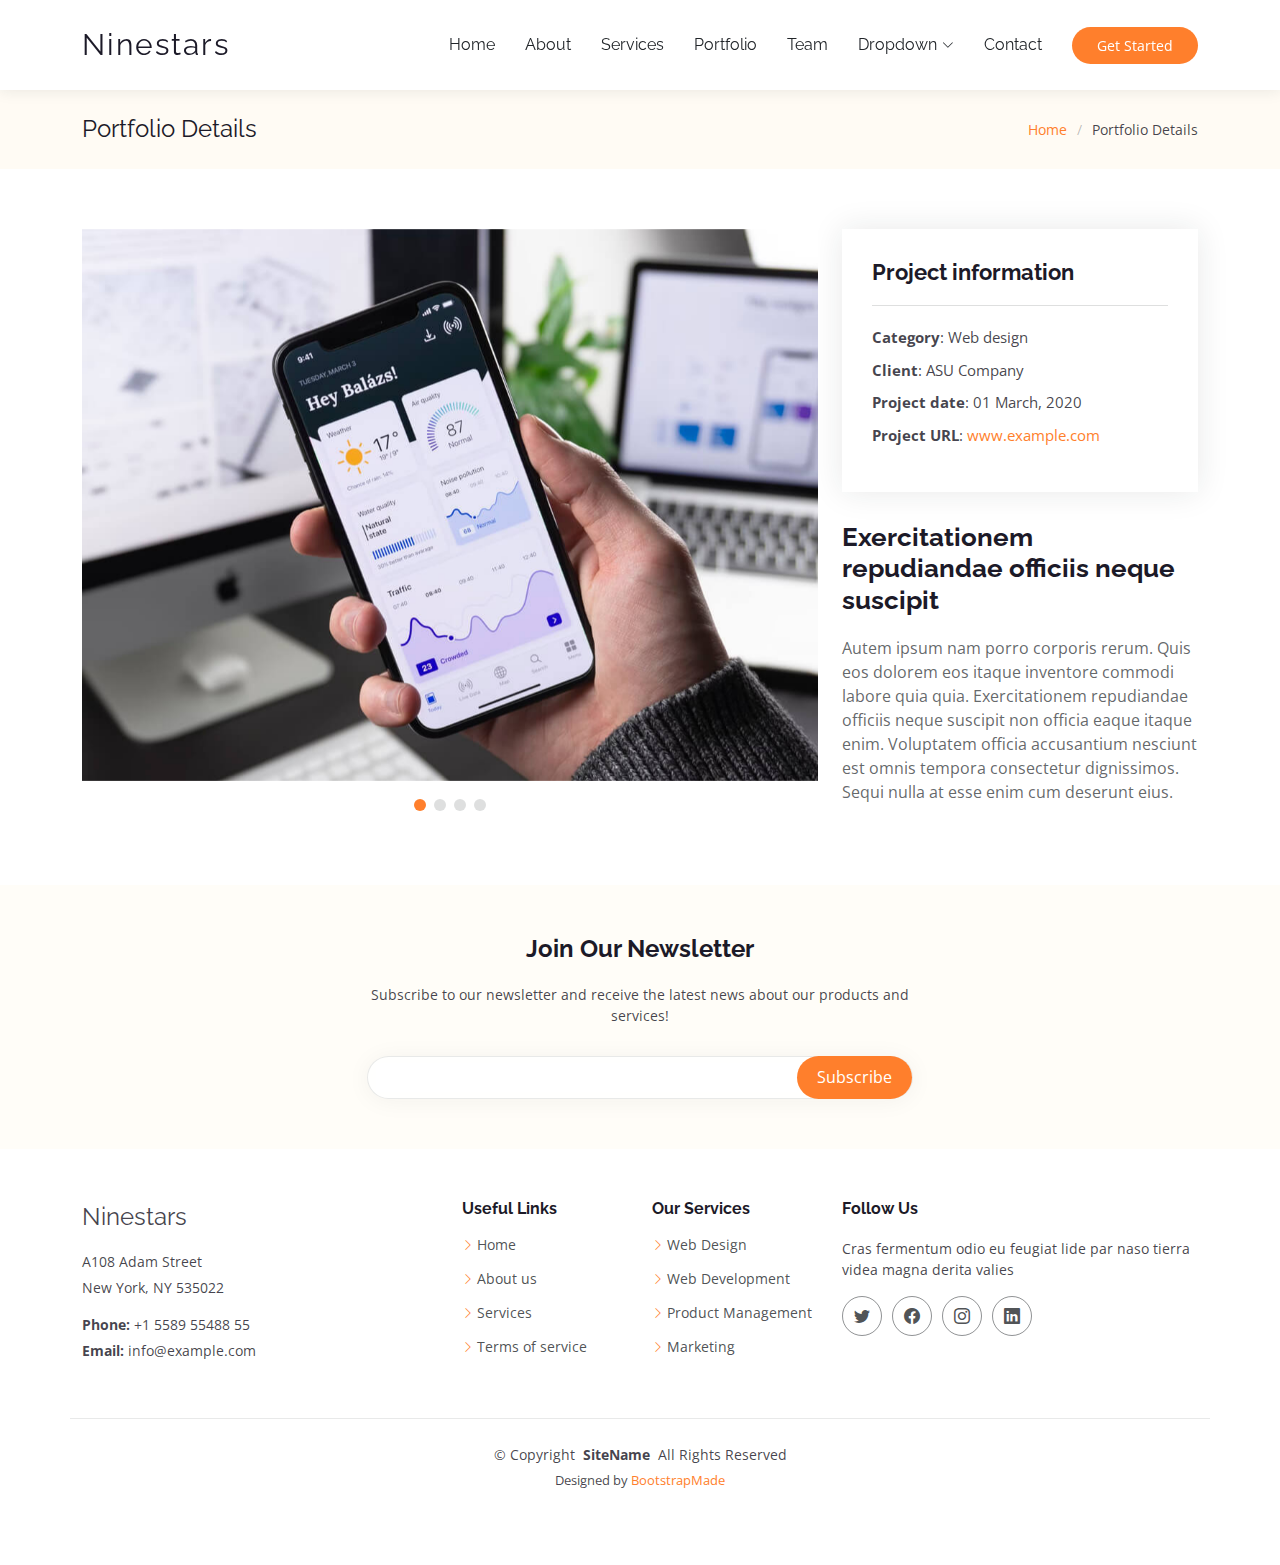
<file: portfolio-details.html>
<!DOCTYPE html>
<html lang="en">

<head>
  <meta charset="utf-8">
  <meta content="width=device-width, initial-scale=1.0" name="viewport">
  <title>Portfolio Details - Ninestars Bootstrap Template</title>
  <meta content="" name="description">
  <meta content="" name="keywords">

  <!-- Favicons -->
  <link href="assets/img/favicon.png" rel="icon">
  <link href="assets/img/apple-touch-icon.png" rel="apple-touch-icon">

  <!-- Fonts -->
  <link href="https://fonts.googleapis.com" rel="preconnect">
  <link href="https://fonts.gstatic.com" rel="preconnect" crossorigin>
  <link href="https://fonts.googleapis.com/css2?family=Open+Sans:ital,wght@0,300;0,400;0,500;0,600;0,700;0,800;1,300;1,400;1,500;1,600;1,700;1,800&family=Raleway:ital,wght@0,100;0,200;0,300;0,400;0,500;0,600;0,700;0,800;0,900;1,100;1,200;1,300;1,400;1,500;1,600;1,700;1,800;1,900&display=swap" rel="stylesheet">

  <!-- Vendor CSS Files -->
  <link href="assets/vendor/bootstrap/css/bootstrap.min.css" rel="stylesheet">
  <link href="assets/vendor/bootstrap-icons/bootstrap-icons.css" rel="stylesheet">
  <link href="assets/vendor/aos/aos.css" rel="stylesheet">
  <link href="assets/vendor/glightbox/css/glightbox.min.css" rel="stylesheet">
  <link href="assets/vendor/swiper/swiper-bundle.min.css" rel="stylesheet">

  <!-- Main CSS File -->
  <link href="assets/css/main.css" rel="stylesheet">

  <!-- =======================================================
  * Template Name: Ninestars
  * Template URL: https://bootstrapmade.com/ninestars-free-bootstrap-3-theme-for-creative/
  * Updated: Apr 25 2024 with Bootstrap v5.3.3
  * Author: BootstrapMade.com
  * License: https://bootstrapmade.com/license/
  ======================================================== -->
</head>

<body class="portfolio-details-page">

  <header id="header" class="header d-flex align-items-center sticky-top">
    <div class="container-fluid container-xl position-relative d-flex align-items-center">

      <a href="index.html" class="logo d-flex align-items-center me-auto">
        <!-- Uncomment the line below if you also wish to use an image logo -->
        <!-- <img src="assets/img/logo.png" alt=""> -->
        <h1 class="">Ninestars</h1>
      </a>

      <nav id="navmenu" class="navmenu">
        <ul>
          <li><a href="index.html#hero" class="">Home</a></li>
          <li><a href="index.html#about">About</a></li>
          <li><a href="index.html#services">Services</a></li>
          <li><a href="index.html#portfolio">Portfolio</a></li>
          <li><a href="index.html#team">Team</a></li>
          <li class="dropdown"><a href="#"><span>Dropdown</span> <i class="bi bi-chevron-down toggle-dropdown"></i></a>
            <ul>
              <li><a href="#">Dropdown 1</a></li>
              <li class="dropdown"><a href="#"><span>Deep Dropdown</span> <i class="bi bi-chevron-down toggle-dropdown"></i></a>
                <ul>
                  <li><a href="#">Deep Dropdown 1</a></li>
                  <li><a href="#">Deep Dropdown 2</a></li>
                  <li><a href="#">Deep Dropdown 3</a></li>
                  <li><a href="#">Deep Dropdown 4</a></li>
                  <li><a href="#">Deep Dropdown 5</a></li>
                </ul>
              </li>
              <li><a href="#">Dropdown 2</a></li>
              <li><a href="#">Dropdown 3</a></li>
              <li><a href="#">Dropdown 4</a></li>
            </ul>
          </li>
          <li><a href="index.html#contact">Contact</a></li>
        </ul>
        <i class="mobile-nav-toggle d-xl-none bi bi-list"></i>
      </nav>

      <a class="btn-getstarted" href="index.html#about">Get Started</a>

    </div>
  </header>

  <main class="main">

    <!-- Page Title -->
    <div class="page-title" data-aos="fade">
      <div class="container d-lg-flex justify-content-between align-items-center">
        <h1 class="mb-2 mb-lg-0">Portfolio Details</h1>
        <nav class="breadcrumbs">
          <ol>
            <li><a href="index.html">Home</a></li>
            <li class="current">Portfolio Details</li>
          </ol>
        </nav>
      </div>
    </div><!-- End Page Title -->

    <!-- Portfolio Details Section -->
    <section id="portfolio-details" class="portfolio-details section">

      <div class="container" data-aos="fade-up" data-aos-delay="100">

        <div class="row gy-4">

          <div class="col-lg-8">
            <div class="portfolio-details-slider swiper">

              <script type="application/json" class="swiper-config">
                {
                  "loop": true,
                  "speed": 600,
                  "autoplay": {
                    "delay": 5000
                  },
                  "slidesPerView": "auto",
                  "pagination": {
                    "el": ".swiper-pagination",
                    "type": "bullets",
                    "clickable": true
                  }
                }
              </script>

              <div class="swiper-wrapper align-items-center">

                <div class="swiper-slide">
                  <img src="assets/img/portfolio/app-1.jpg" alt="">
                </div>

                <div class="swiper-slide">
                  <img src="assets/img/portfolio/product-1.jpg" alt="">
                </div>

                <div class="swiper-slide">
                  <img src="assets/img/portfolio/branding-1.jpg" alt="">
                </div>

                <div class="swiper-slide">
                  <img src="assets/img/portfolio/books-1.jpg" alt="">
                </div>

              </div>
              <div class="swiper-pagination"></div>
            </div>
          </div>

          <div class="col-lg-4">
            <div class="portfolio-info" data-aos="fade-up" data-aos-delay="200">
              <h3>Project information</h3>
              <ul>
                <li><strong>Category</strong>: Web design</li>
                <li><strong>Client</strong>: ASU Company</li>
                <li><strong>Project date</strong>: 01 March, 2020</li>
                <li><strong>Project URL</strong>: <a href="#">www.example.com</a></li>
              </ul>
            </div>
            <div class="portfolio-description" data-aos="fade-up" data-aos-delay="300">
              <h2>Exercitationem repudiandae officiis neque suscipit</h2>
              <p>
                Autem ipsum nam porro corporis rerum. Quis eos dolorem eos itaque inventore commodi labore quia quia. Exercitationem repudiandae officiis neque suscipit non officia eaque itaque enim. Voluptatem officia accusantium nesciunt est omnis tempora consectetur dignissimos. Sequi nulla at esse enim cum deserunt eius.
              </p>
            </div>
          </div>

        </div>

      </div>

    </section><!-- /Portfolio Details Section -->

  </main>

  <footer id="footer" class="footer position-relative">

    <div class="footer-newsletter">
      <div class="container">
        <div class="row justify-content-center text-center">
          <div class="col-lg-6">
            <h4>Join Our Newsletter</h4>
            <p>Subscribe to our newsletter and receive the latest news about our products and services!</p>
            <form action="forms/newsletter.php" method="post" class="php-email-form">
              <div class="newsletter-form"><input type="email" name="email"><input type="submit" value="Subscribe"></div>
              <div class="loading">Loading</div>
              <div class="error-message"></div>
              <div class="sent-message">Your subscription request has been sent. Thank you!</div>
            </form>
          </div>
        </div>
      </div>
    </div>

    <div class="container footer-top">
      <div class="row gy-4">
        <div class="col-lg-4 col-md-6 footer-about">
          <a href="index.html" class="d-flex align-items-center">
            <span class="">Ninestars</span>
          </a>
          <div class="footer-contact pt-3">
            <p>A108 Adam Street</p>
            <p>New York, NY 535022</p>
            <p class="mt-3"><strong>Phone:</strong> <span>+1 5589 55488 55</span></p>
            <p><strong>Email:</strong> <span>info@example.com</span></p>
          </div>
        </div>

        <div class="col-lg-2 col-md-3 footer-links">
          <h4>Useful Links</h4>
          <ul>
            <li><i class="bi bi-chevron-right"></i> <a href="#">Home</a></li>
            <li><i class="bi bi-chevron-right"></i> <a href="#">About us</a></li>
            <li><i class="bi bi-chevron-right"></i> <a href="#">Services</a></li>
            <li><i class="bi bi-chevron-right"></i> <a href="#">Terms of service</a></li>
          </ul>
        </div>

        <div class="col-lg-2 col-md-3 footer-links">
          <h4>Our Services</h4>
          <ul>
            <li><i class="bi bi-chevron-right"></i> <a href="#">Web Design</a></li>
            <li><i class="bi bi-chevron-right"></i> <a href="#">Web Development</a></li>
            <li><i class="bi bi-chevron-right"></i> <a href="#">Product Management</a></li>
            <li><i class="bi bi-chevron-right"></i> <a href="#">Marketing</a></li>
          </ul>
        </div>

        <div class="col-lg-4 col-md-12">
          <h4>Follow Us</h4>
          <p>Cras fermentum odio eu feugiat lide par naso tierra videa magna derita valies</p>
          <div class="social-links d-flex">
            <a href=""><i class="bi bi-twitter"></i></a>
            <a href=""><i class="bi bi-facebook"></i></a>
            <a href=""><i class="bi bi-instagram"></i></a>
            <a href=""><i class="bi bi-linkedin"></i></a>
          </div>
        </div>

      </div>
    </div>

    <div class="container copyright text-center mt-4">
      <p>© <span>Copyright</span> <strong class="px-1">SiteName</strong> <span>All Rights Reserved</span></p>
      <div class="credits">
        <!-- All the links in the footer should remain intact. -->
        <!-- You can delete the links only if you've purchased the pro version. -->
        <!-- Licensing information: https://bootstrapmade.com/license/ -->
        <!-- Purchase the pro version with working PHP/AJAX contact form: [buy-url] -->
        Designed by <a href="https://bootstrapmade.com/">BootstrapMade</a>
      </div>
    </div>

  </footer>

  <!-- Scroll Top -->
  <a href="#" id="scroll-top" class="scroll-top d-flex align-items-center justify-content-center"><i class="bi bi-arrow-up-short"></i></a>

  <!-- Preloader -->
  <div id="preloader"></div>

  <!-- Vendor JS Files -->
  <script src="assets/vendor/bootstrap/js/bootstrap.bundle.min.js"></script>
  <script src="assets/vendor/php-email-form/validate.js"></script>
  <script src="assets/vendor/aos/aos.js"></script>
  <script src="assets/vendor/glightbox/js/glightbox.min.js"></script>
  <script src="assets/vendor/imagesloaded/imagesloaded.pkgd.min.js"></script>
  <script src="assets/vendor/isotope-layout/isotope.pkgd.min.js"></script>
  <script src="assets/vendor/swiper/swiper-bundle.min.js"></script>

  <!-- Main JS File -->
  <script src="assets/js/main.js"></script>

</body>

</html>
</file>
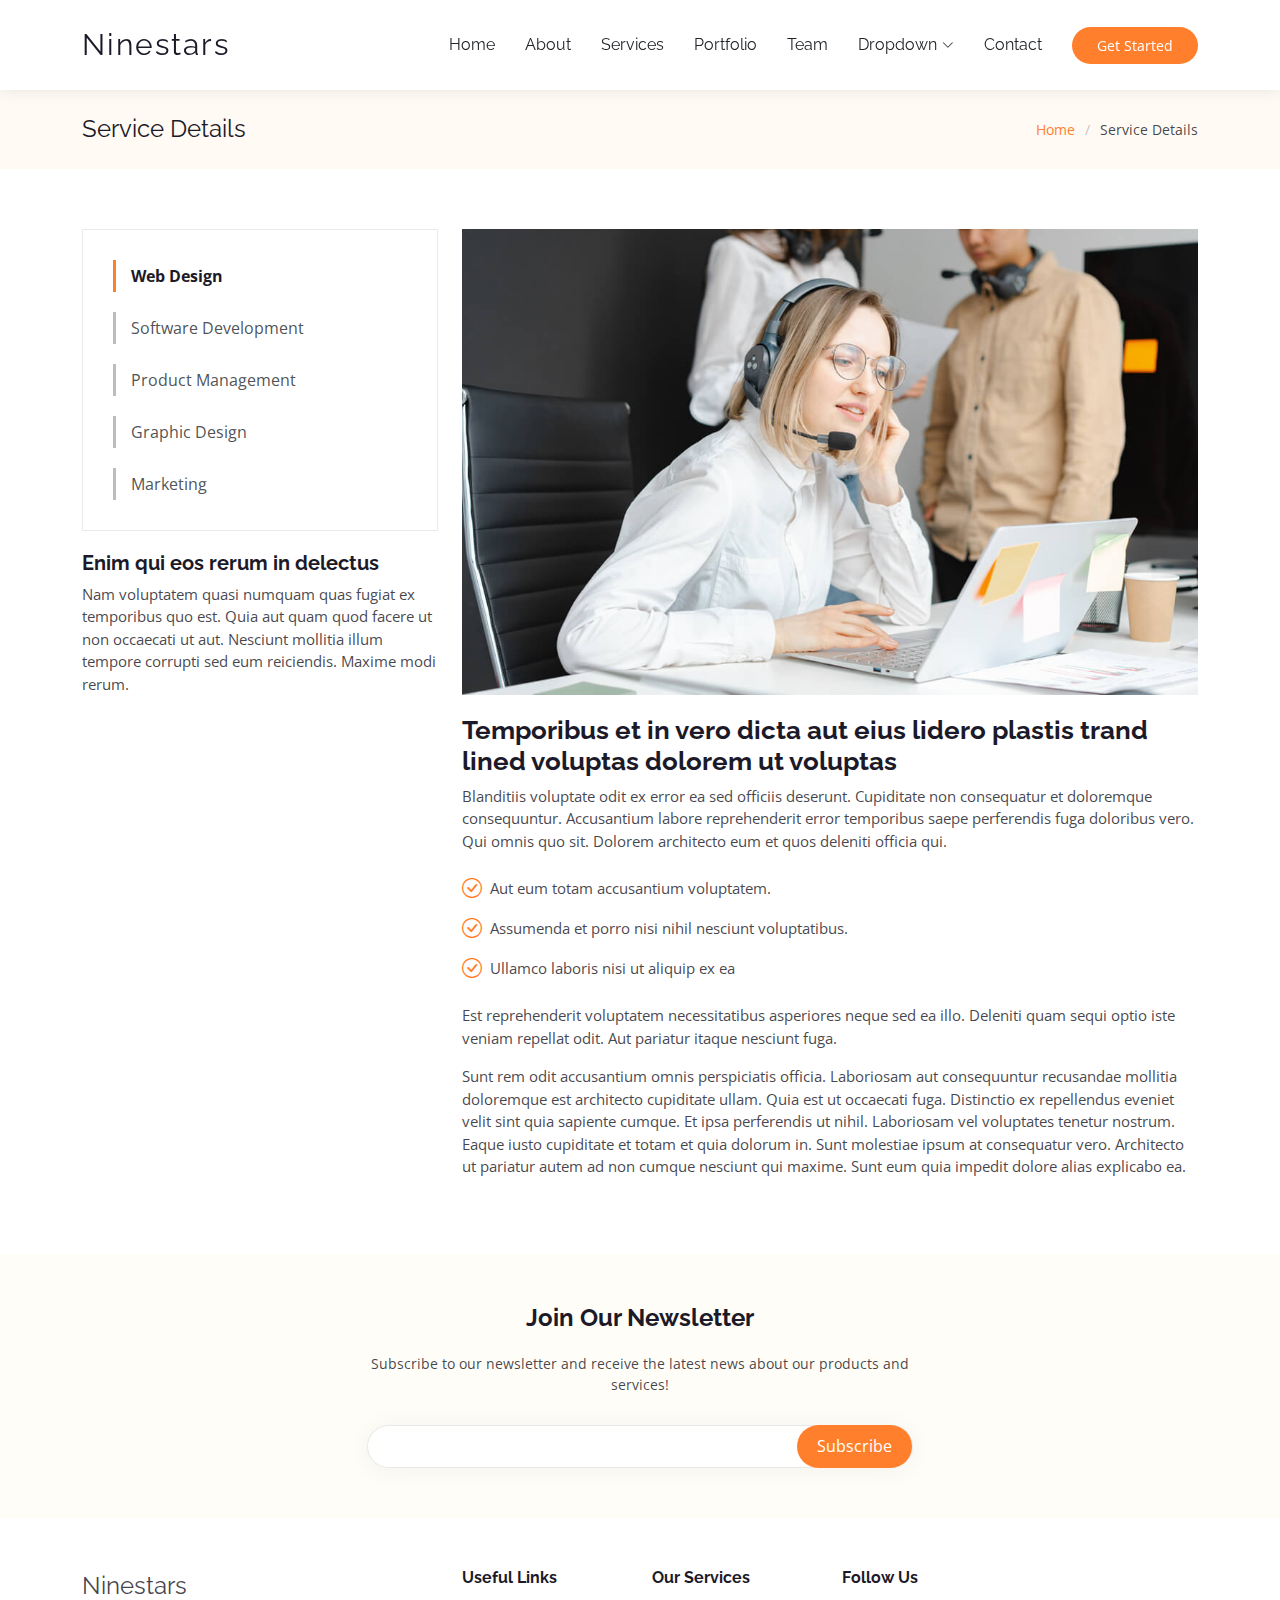
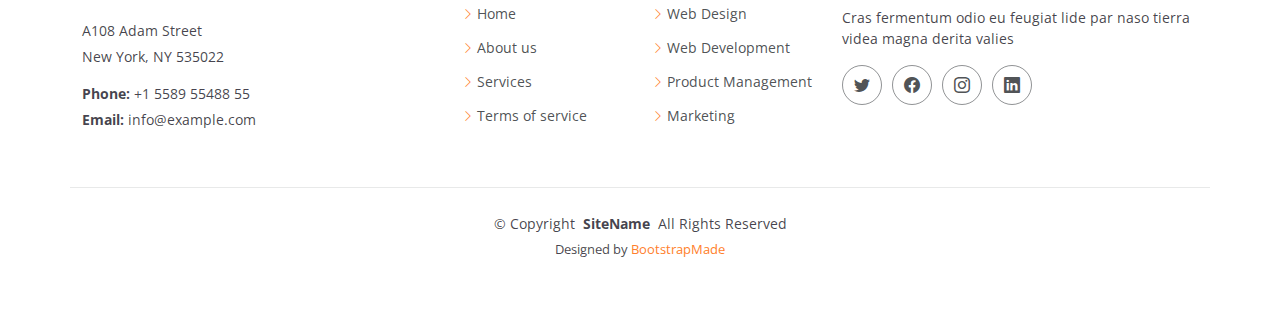
<file: service-details.html>
<!DOCTYPE html>
<html lang="en">

<head>
  <meta charset="utf-8">
  <meta content="width=device-width, initial-scale=1.0" name="viewport">
  <title>Service Details - Ninestars Bootstrap Template</title>
  <meta content="" name="description">
  <meta content="" name="keywords">

  <!-- Favicons -->
  <link href="assets/img/favicon.png" rel="icon">
  <link href="assets/img/apple-touch-icon.png" rel="apple-touch-icon">

  <!-- Fonts -->
  <link href="https://fonts.googleapis.com" rel="preconnect">
  <link href="https://fonts.gstatic.com" rel="preconnect" crossorigin>
  <link href="https://fonts.googleapis.com/css2?family=Open+Sans:ital,wght@0,300;0,400;0,500;0,600;0,700;0,800;1,300;1,400;1,500;1,600;1,700;1,800&family=Raleway:ital,wght@0,100;0,200;0,300;0,400;0,500;0,600;0,700;0,800;0,900;1,100;1,200;1,300;1,400;1,500;1,600;1,700;1,800;1,900&display=swap" rel="stylesheet">

  <!-- Vendor CSS Files -->
  <link href="assets/vendor/bootstrap/css/bootstrap.min.css" rel="stylesheet">
  <link href="assets/vendor/bootstrap-icons/bootstrap-icons.css" rel="stylesheet">
  <link href="assets/vendor/aos/aos.css" rel="stylesheet">
  <link href="assets/vendor/glightbox/css/glightbox.min.css" rel="stylesheet">
  <link href="assets/vendor/swiper/swiper-bundle.min.css" rel="stylesheet">

  <!-- Main CSS File -->
  <link href="assets/css/main.css" rel="stylesheet">

  <!-- =======================================================
  * Template Name: Ninestars
  * Template URL: https://bootstrapmade.com/ninestars-free-bootstrap-3-theme-for-creative/
  * Updated: Apr 25 2024 with Bootstrap v5.3.3
  * Author: BootstrapMade.com
  * License: https://bootstrapmade.com/license/
  ======================================================== -->
</head>

<body class="service-details-page">

  <header id="header" class="header d-flex align-items-center sticky-top">
    <div class="container-fluid container-xl position-relative d-flex align-items-center">

      <a href="index.html" class="logo d-flex align-items-center me-auto">
        <!-- Uncomment the line below if you also wish to use an image logo -->
        <!-- <img src="assets/img/logo.png" alt=""> -->
        <h1 class="">Ninestars</h1>
      </a>

      <nav id="navmenu" class="navmenu">
        <ul>
          <li><a href="index.html#hero" class="">Home</a></li>
          <li><a href="index.html#about">About</a></li>
          <li><a href="index.html#services">Services</a></li>
          <li><a href="index.html#portfolio">Portfolio</a></li>
          <li><a href="index.html#team">Team</a></li>
          <li class="dropdown"><a href="#"><span>Dropdown</span> <i class="bi bi-chevron-down toggle-dropdown"></i></a>
            <ul>
              <li><a href="#">Dropdown 1</a></li>
              <li class="dropdown"><a href="#"><span>Deep Dropdown</span> <i class="bi bi-chevron-down toggle-dropdown"></i></a>
                <ul>
                  <li><a href="#">Deep Dropdown 1</a></li>
                  <li><a href="#">Deep Dropdown 2</a></li>
                  <li><a href="#">Deep Dropdown 3</a></li>
                  <li><a href="#">Deep Dropdown 4</a></li>
                  <li><a href="#">Deep Dropdown 5</a></li>
                </ul>
              </li>
              <li><a href="#">Dropdown 2</a></li>
              <li><a href="#">Dropdown 3</a></li>
              <li><a href="#">Dropdown 4</a></li>
            </ul>
          </li>
          <li><a href="index.html#contact">Contact</a></li>
        </ul>
        <i class="mobile-nav-toggle d-xl-none bi bi-list"></i>
      </nav>

      <a class="btn-getstarted" href="index.html#about">Get Started</a>

    </div>
  </header>

  <main class="main">

    <!-- Page Title -->
    <div class="page-title" data-aos="fade">
      <div class="container d-lg-flex justify-content-between align-items-center">
        <h1 class="mb-2 mb-lg-0">Service Details</h1>
        <nav class="breadcrumbs">
          <ol>
            <li><a href="index.html">Home</a></li>
            <li class="current">Service Details</li>
          </ol>
        </nav>
      </div>
    </div><!-- End Page Title -->

    <!-- Service Details Section -->
    <section id="service-details" class="service-details section">

      <div class="container">

        <div class="row gy-4">

          <div class="col-lg-4" data-aos="fade-up" data-aos-delay="100">
            <div class="services-list">
              <a href="#" class="active">Web Design</a>
              <a href="#">Software Development</a>
              <a href="#">Product Management</a>
              <a href="#">Graphic Design</a>
              <a href="#">Marketing</a>
            </div>

            <h4>Enim qui eos rerum in delectus</h4>
            <p>Nam voluptatem quasi numquam quas fugiat ex temporibus quo est. Quia aut quam quod facere ut non occaecati ut aut. Nesciunt mollitia illum tempore corrupti sed eum reiciendis. Maxime modi rerum.</p>
          </div>

          <div class="col-lg-8" data-aos="fade-up" data-aos-delay="200">
            <img src="assets/img/services.jpg" alt="" class="img-fluid services-img">
            <h3>Temporibus et in vero dicta aut eius lidero plastis trand lined voluptas dolorem ut voluptas</h3>
            <p>
              Blanditiis voluptate odit ex error ea sed officiis deserunt. Cupiditate non consequatur et doloremque consequuntur. Accusantium labore reprehenderit error temporibus saepe perferendis fuga doloribus vero. Qui omnis quo sit. Dolorem architecto eum et quos deleniti officia qui.
            </p>
            <ul>
              <li><i class="bi bi-check-circle"></i> <span>Aut eum totam accusantium voluptatem.</span></li>
              <li><i class="bi bi-check-circle"></i> <span>Assumenda et porro nisi nihil nesciunt voluptatibus.</span></li>
              <li><i class="bi bi-check-circle"></i> <span>Ullamco laboris nisi ut aliquip ex ea</span></li>
            </ul>
            <p>
              Est reprehenderit voluptatem necessitatibus asperiores neque sed ea illo. Deleniti quam sequi optio iste veniam repellat odit. Aut pariatur itaque nesciunt fuga.
            </p>
            <p>
              Sunt rem odit accusantium omnis perspiciatis officia. Laboriosam aut consequuntur recusandae mollitia doloremque est architecto cupiditate ullam. Quia est ut occaecati fuga. Distinctio ex repellendus eveniet velit sint quia sapiente cumque. Et ipsa perferendis ut nihil. Laboriosam vel voluptates tenetur nostrum. Eaque iusto cupiditate et totam et quia dolorum in. Sunt molestiae ipsum at consequatur vero. Architecto ut pariatur autem ad non cumque nesciunt qui maxime. Sunt eum quia impedit dolore alias explicabo ea.
            </p>
          </div>

        </div>

      </div>

    </section><!-- /Service Details Section -->

  </main>

  <footer id="footer" class="footer position-relative">

    <div class="footer-newsletter">
      <div class="container">
        <div class="row justify-content-center text-center">
          <div class="col-lg-6">
            <h4>Join Our Newsletter</h4>
            <p>Subscribe to our newsletter and receive the latest news about our products and services!</p>
            <form action="forms/newsletter.php" method="post" class="php-email-form">
              <div class="newsletter-form"><input type="email" name="email"><input type="submit" value="Subscribe"></div>
              <div class="loading">Loading</div>
              <div class="error-message"></div>
              <div class="sent-message">Your subscription request has been sent. Thank you!</div>
            </form>
          </div>
        </div>
      </div>
    </div>

    <div class="container footer-top">
      <div class="row gy-4">
        <div class="col-lg-4 col-md-6 footer-about">
          <a href="index.html" class="d-flex align-items-center">
            <span class="">Ninestars</span>
          </a>
          <div class="footer-contact pt-3">
            <p>A108 Adam Street</p>
            <p>New York, NY 535022</p>
            <p class="mt-3"><strong>Phone:</strong> <span>+1 5589 55488 55</span></p>
            <p><strong>Email:</strong> <span>info@example.com</span></p>
          </div>
        </div>

        <div class="col-lg-2 col-md-3 footer-links">
          <h4>Useful Links</h4>
          <ul>
            <li><i class="bi bi-chevron-right"></i> <a href="#">Home</a></li>
            <li><i class="bi bi-chevron-right"></i> <a href="#">About us</a></li>
            <li><i class="bi bi-chevron-right"></i> <a href="#">Services</a></li>
            <li><i class="bi bi-chevron-right"></i> <a href="#">Terms of service</a></li>
          </ul>
        </div>

        <div class="col-lg-2 col-md-3 footer-links">
          <h4>Our Services</h4>
          <ul>
            <li><i class="bi bi-chevron-right"></i> <a href="#">Web Design</a></li>
            <li><i class="bi bi-chevron-right"></i> <a href="#">Web Development</a></li>
            <li><i class="bi bi-chevron-right"></i> <a href="#">Product Management</a></li>
            <li><i class="bi bi-chevron-right"></i> <a href="#">Marketing</a></li>
          </ul>
        </div>

        <div class="col-lg-4 col-md-12">
          <h4>Follow Us</h4>
          <p>Cras fermentum odio eu feugiat lide par naso tierra videa magna derita valies</p>
          <div class="social-links d-flex">
            <a href=""><i class="bi bi-twitter"></i></a>
            <a href=""><i class="bi bi-facebook"></i></a>
            <a href=""><i class="bi bi-instagram"></i></a>
            <a href=""><i class="bi bi-linkedin"></i></a>
          </div>
        </div>

      </div>
    </div>

    <div class="container copyright text-center mt-4">
      <p>© <span>Copyright</span> <strong class="px-1">SiteName</strong> <span>All Rights Reserved</span></p>
      <div class="credits">
        <!-- All the links in the footer should remain intact. -->
        <!-- You can delete the links only if you've purchased the pro version. -->
        <!-- Licensing information: https://bootstrapmade.com/license/ -->
        <!-- Purchase the pro version with working PHP/AJAX contact form: [buy-url] -->
        Designed by <a href="https://bootstrapmade.com/">BootstrapMade</a>
      </div>
    </div>

  </footer>

  <!-- Scroll Top -->
  <a href="#" id="scroll-top" class="scroll-top d-flex align-items-center justify-content-center"><i class="bi bi-arrow-up-short"></i></a>

  <!-- Preloader -->
  <div id="preloader"></div>

  <!-- Vendor JS Files -->
  <script src="assets/vendor/bootstrap/js/bootstrap.bundle.min.js"></script>
  <script src="assets/vendor/php-email-form/validate.js"></script>
  <script src="assets/vendor/aos/aos.js"></script>
  <script src="assets/vendor/glightbox/js/glightbox.min.js"></script>
  <script src="assets/vendor/imagesloaded/imagesloaded.pkgd.min.js"></script>
  <script src="assets/vendor/isotope-layout/isotope.pkgd.min.js"></script>
  <script src="assets/vendor/swiper/swiper-bundle.min.js"></script>

  <!-- Main JS File -->
  <script src="assets/js/main.js"></script>

</body>

</html>
</file>
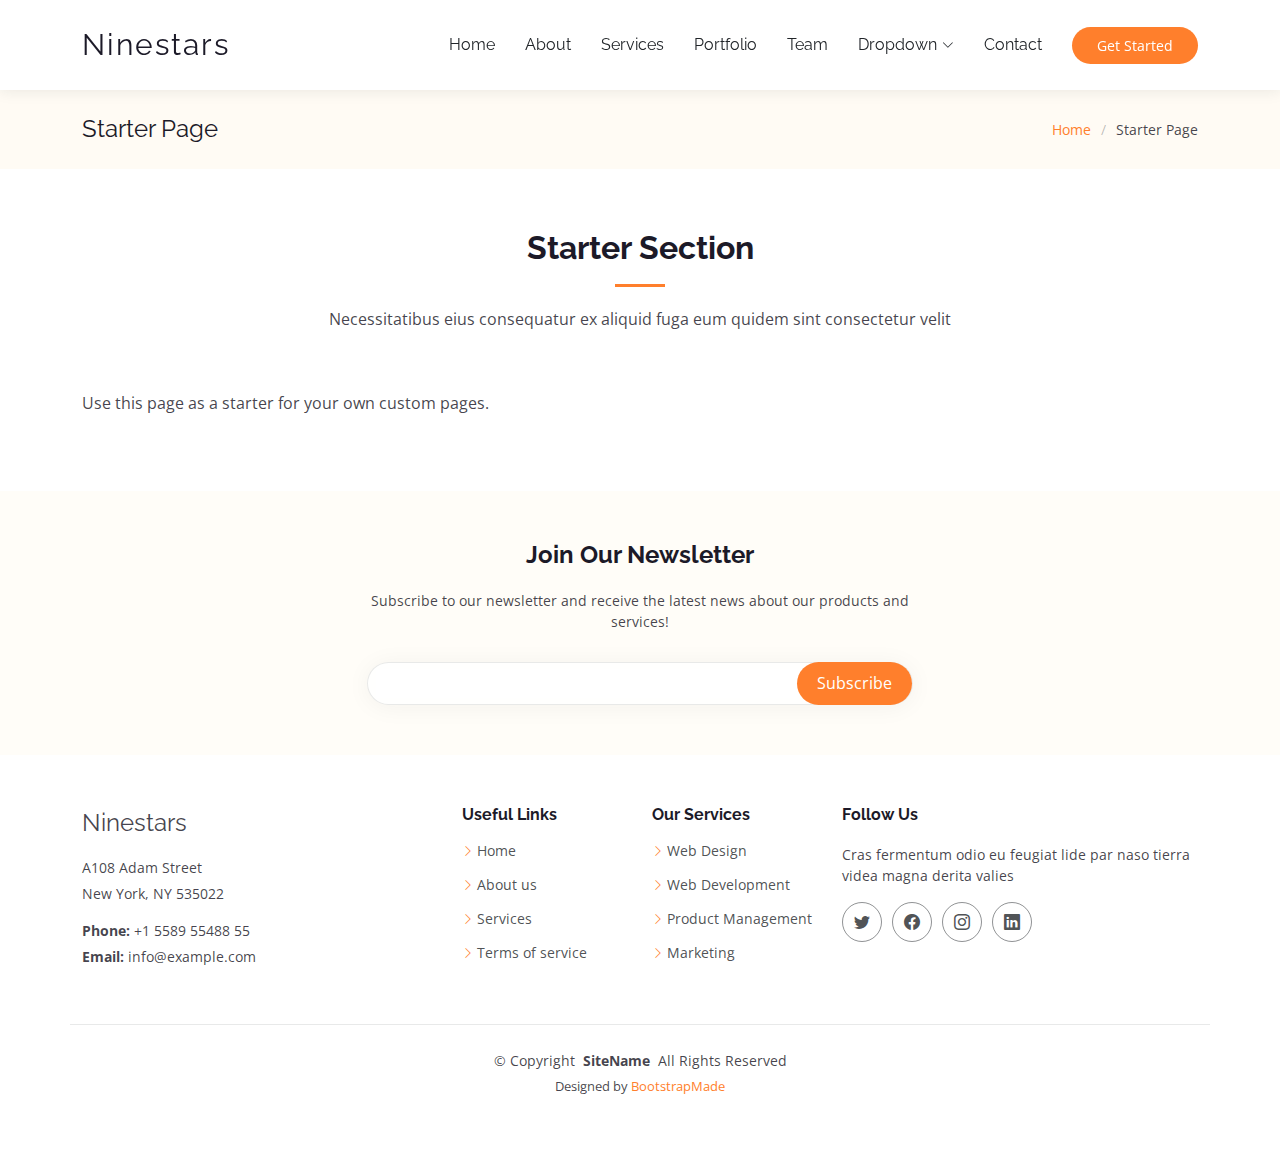
<file: starter-page.html>
<!DOCTYPE html>
<html lang="en">

<head>
  <meta charset="utf-8">
  <meta content="width=device-width, initial-scale=1.0" name="viewport">
  <title>Starter Page - Ninestars Bootstrap Template</title>
  <meta content="" name="description">
  <meta content="" name="keywords">

  <!-- Favicons -->
  <link href="assets/img/favicon.png" rel="icon">
  <link href="assets/img/apple-touch-icon.png" rel="apple-touch-icon">

  <!-- Fonts -->
  <link href="https://fonts.googleapis.com" rel="preconnect">
  <link href="https://fonts.gstatic.com" rel="preconnect" crossorigin>
  <link href="https://fonts.googleapis.com/css2?family=Open+Sans:ital,wght@0,300;0,400;0,500;0,600;0,700;0,800;1,300;1,400;1,500;1,600;1,700;1,800&family=Raleway:ital,wght@0,100;0,200;0,300;0,400;0,500;0,600;0,700;0,800;0,900;1,100;1,200;1,300;1,400;1,500;1,600;1,700;1,800;1,900&display=swap" rel="stylesheet">

  <!-- Vendor CSS Files -->
  <link href="assets/vendor/bootstrap/css/bootstrap.min.css" rel="stylesheet">
  <link href="assets/vendor/bootstrap-icons/bootstrap-icons.css" rel="stylesheet">
  <link href="assets/vendor/aos/aos.css" rel="stylesheet">
  <link href="assets/vendor/glightbox/css/glightbox.min.css" rel="stylesheet">
  <link href="assets/vendor/swiper/swiper-bundle.min.css" rel="stylesheet">

  <!-- Main CSS File -->
  <link href="assets/css/main.css" rel="stylesheet">

  <!-- =======================================================
  * Template Name: Ninestars
  * Template URL: https://bootstrapmade.com/ninestars-free-bootstrap-3-theme-for-creative/
  * Updated: Apr 25 2024 with Bootstrap v5.3.3
  * Author: BootstrapMade.com
  * License: https://bootstrapmade.com/license/
  ======================================================== -->
</head>

<body class="starter-page-page">

  <header id="header" class="header d-flex align-items-center sticky-top">
    <div class="container-fluid container-xl position-relative d-flex align-items-center">

      <a href="index.html" class="logo d-flex align-items-center me-auto">
        <!-- Uncomment the line below if you also wish to use an image logo -->
        <!-- <img src="assets/img/logo.png" alt=""> -->
        <h1 class="">Ninestars</h1>
      </a>

      <nav id="navmenu" class="navmenu">
        <ul>
          <li><a href="index.html#hero" class="">Home</a></li>
          <li><a href="index.html#about">About</a></li>
          <li><a href="index.html#services">Services</a></li>
          <li><a href="index.html#portfolio">Portfolio</a></li>
          <li><a href="index.html#team">Team</a></li>
          <li class="dropdown"><a href="#"><span>Dropdown</span> <i class="bi bi-chevron-down toggle-dropdown"></i></a>
            <ul>
              <li><a href="#">Dropdown 1</a></li>
              <li class="dropdown"><a href="#"><span>Deep Dropdown</span> <i class="bi bi-chevron-down toggle-dropdown"></i></a>
                <ul>
                  <li><a href="#">Deep Dropdown 1</a></li>
                  <li><a href="#">Deep Dropdown 2</a></li>
                  <li><a href="#">Deep Dropdown 3</a></li>
                  <li><a href="#">Deep Dropdown 4</a></li>
                  <li><a href="#">Deep Dropdown 5</a></li>
                </ul>
              </li>
              <li><a href="#">Dropdown 2</a></li>
              <li><a href="#">Dropdown 3</a></li>
              <li><a href="#">Dropdown 4</a></li>
            </ul>
          </li>
          <li><a href="index.html#contact">Contact</a></li>
        </ul>
        <i class="mobile-nav-toggle d-xl-none bi bi-list"></i>
      </nav>

      <a class="btn-getstarted" href="index.html#about">Get Started</a>

    </div>
  </header>

  <main class="main">

    <!-- Page Title -->
    <div class="page-title" data-aos="fade">
      <div class="container d-lg-flex justify-content-between align-items-center">
        <h1 class="mb-2 mb-lg-0">Starter Page</h1>
        <nav class="breadcrumbs">
          <ol>
            <li><a href="index.html">Home</a></li>
            <li class="current">Starter Page</li>
          </ol>
        </nav>
      </div>
    </div><!-- End Page Title -->

    <!-- Starter Section Section -->
    <section id="starter-section" class="starter-section section">

      <!-- Section Title -->
      <div class="container section-title" data-aos="fade-up">
        <h2>Starter Section</h2>
        <p>Necessitatibus eius consequatur ex aliquid fuga eum quidem sint consectetur velit</p>
      </div><!-- End Section Title -->

      <div class="container" data-aos="fade-up">
        <p>Use this page as a starter for your own custom pages.</p>
      </div>

    </section><!-- /Starter Section Section -->

  </main>

  <footer id="footer" class="footer position-relative">

    <div class="footer-newsletter">
      <div class="container">
        <div class="row justify-content-center text-center">
          <div class="col-lg-6">
            <h4>Join Our Newsletter</h4>
            <p>Subscribe to our newsletter and receive the latest news about our products and services!</p>
            <form action="forms/newsletter.php" method="post" class="php-email-form">
              <div class="newsletter-form"><input type="email" name="email"><input type="submit" value="Subscribe"></div>
              <div class="loading">Loading</div>
              <div class="error-message"></div>
              <div class="sent-message">Your subscription request has been sent. Thank you!</div>
            </form>
          </div>
        </div>
      </div>
    </div>

    <div class="container footer-top">
      <div class="row gy-4">
        <div class="col-lg-4 col-md-6 footer-about">
          <a href="index.html" class="d-flex align-items-center">
            <span class="">Ninestars</span>
          </a>
          <div class="footer-contact pt-3">
            <p>A108 Adam Street</p>
            <p>New York, NY 535022</p>
            <p class="mt-3"><strong>Phone:</strong> <span>+1 5589 55488 55</span></p>
            <p><strong>Email:</strong> <span>info@example.com</span></p>
          </div>
        </div>

        <div class="col-lg-2 col-md-3 footer-links">
          <h4>Useful Links</h4>
          <ul>
            <li><i class="bi bi-chevron-right"></i> <a href="#">Home</a></li>
            <li><i class="bi bi-chevron-right"></i> <a href="#">About us</a></li>
            <li><i class="bi bi-chevron-right"></i> <a href="#">Services</a></li>
            <li><i class="bi bi-chevron-right"></i> <a href="#">Terms of service</a></li>
          </ul>
        </div>

        <div class="col-lg-2 col-md-3 footer-links">
          <h4>Our Services</h4>
          <ul>
            <li><i class="bi bi-chevron-right"></i> <a href="#">Web Design</a></li>
            <li><i class="bi bi-chevron-right"></i> <a href="#">Web Development</a></li>
            <li><i class="bi bi-chevron-right"></i> <a href="#">Product Management</a></li>
            <li><i class="bi bi-chevron-right"></i> <a href="#">Marketing</a></li>
          </ul>
        </div>

        <div class="col-lg-4 col-md-12">
          <h4>Follow Us</h4>
          <p>Cras fermentum odio eu feugiat lide par naso tierra videa magna derita valies</p>
          <div class="social-links d-flex">
            <a href=""><i class="bi bi-twitter"></i></a>
            <a href=""><i class="bi bi-facebook"></i></a>
            <a href=""><i class="bi bi-instagram"></i></a>
            <a href=""><i class="bi bi-linkedin"></i></a>
          </div>
        </div>

      </div>
    </div>

    <div class="container copyright text-center mt-4">
      <p>© <span>Copyright</span> <strong class="px-1">SiteName</strong> <span>All Rights Reserved</span></p>
      <div class="credits">
        <!-- All the links in the footer should remain intact. -->
        <!-- You can delete the links only if you've purchased the pro version. -->
        <!-- Licensing information: https://bootstrapmade.com/license/ -->
        <!-- Purchase the pro version with working PHP/AJAX contact form: [buy-url] -->
        Designed by <a href="https://bootstrapmade.com/">BootstrapMade</a>
      </div>
    </div>

  </footer>

  <!-- Scroll Top -->
  <a href="#" id="scroll-top" class="scroll-top d-flex align-items-center justify-content-center"><i class="bi bi-arrow-up-short"></i></a>

  <!-- Preloader -->
  <div id="preloader"></div>

  <!-- Vendor JS Files -->
  <script src="assets/vendor/bootstrap/js/bootstrap.bundle.min.js"></script>
  <script src="assets/vendor/php-email-form/validate.js"></script>
  <script src="assets/vendor/aos/aos.js"></script>
  <script src="assets/vendor/glightbox/js/glightbox.min.js"></script>
  <script src="assets/vendor/imagesloaded/imagesloaded.pkgd.min.js"></script>
  <script src="assets/vendor/isotope-layout/isotope.pkgd.min.js"></script>
  <script src="assets/vendor/swiper/swiper-bundle.min.js"></script>

  <!-- Main JS File -->
  <script src="assets/js/main.js"></script>

</body>

</html>
</file>
<file: assets/css/main.css>
/**
* Template Name: Ninestars
* Template URL: https://bootstrapmade.com/ninestars-free-bootstrap-3-theme-for-creative/
* Updated: Apr 25 2024 with Bootstrap v5.3.3
* Author: BootstrapMade.com
* License: https://bootstrapmade.com/license/
*/

/*--------------------------------------------------------------
# Font & Color Variables
# Help: https://bootstrapmade.com/color-system/
--------------------------------------------------------------*/
/* Fonts */
:root {
  --default-font: "Open Sans", system-ui, -apple-system, "Segoe UI", Roboto, "Helvetica Neue", Arial, "Noto Sans", "Liberation Sans", sans-serif, "Apple Color Emoji", "Segoe UI Emoji", "Segoe UI Symbol", "Noto Color Emoji";
  --heading-font: "Raleway", sans-serif;
  --nav-font: "Raleway", sans-serif;
}

/* Global Colors */
:root {
  --background-color: #ffffff;
  --background-color-rgb: 255, 255, 255;
  --default-color: #1c1a28d4;
  --default-color-rgb: 33, 37, 41;
  --heading-color: #1C1A28;
  --heading-color-rgb: 122, 105, 96;
  --accent-color: #FF7F2C;
  --accent-color-rgb: 255, 177, 43;
  --contrast-color: #ffffff;
  --contrast-color-rgb: 255, 255, 255;
}

/* Nav Menu Colors */
:root {
  --nav-color: #212529;
  --nav-hover-color: #FFB12B;
  --nav-dropdown-color: #212529;
  --nav-dropdown-hover-color: #eb5d1e;
  --nav-dropdown-background-color: #ffffff;
}

/* Smooth scroll */
:root {
  scroll-behavior: smooth;
}

/*--------------------------------------------------------------
# General
--------------------------------------------------------------*/
body {
  color: var(--default-color);
  background-color: var(--background-color);
  font-family: var(--default-font);
}

a {
  color: var(--accent-color);
  text-decoration: none;
  transition: 0.3s;
}

a:hover {
  color: rgba(var(--accent-color-rgb), 0.75);
  text-decoration: none;
}

h1,
h2,
h3,
h4,
h5,
h6 {
  color: var(--heading-color);
  font-family: var(--heading-font);
}

/*--------------------------------------------------------------
# Global Header
--------------------------------------------------------------*/
.header {
  color: var(--default-color);
  background-color: var(--background-color);
  padding: 15px 0;
  transition: all 0.5s;
  z-index: 997;
  box-shadow: 0px 0 15px rgba(var(--default-color-rgb), 0.1);
}

.header .logo {
  line-height: 1;
}

.header .logo img {
  max-height: 36px;
  margin-right: 8px;
}
.header-text{
  font-size: 14px !important;
}

.header .logo h1 {
  font-size: 30px;
  margin: 0;
  font-weight: 400;
  letter-spacing: 2px;
  color: var(--heading-color);
}

.header .btn-getstarted,
.header .btn-getstarted:focus {
  color: var(--contrast-color);
  background: var(--accent-color);
  font-size: 14px;
  padding: 8px 25px;
  margin: 0 0 0 30px;
  border-radius: 50px;
  transition: 0.3s;
}

.header .btn-getstarted:hover,
.header .btn-getstarted:focus:hover {
  color: var(--contrast-color);
  background: rgba(var(--accent-color-rgb), 0.85);
}
.service-list{
  margin-top: 15px !important;
}
.service-list li{
  margin-bottom: 10px;
  font-size: 14px;
}
@media (max-width: 1200px) {
  .header .logo {
    order: 1;
  }

  .header .btn-getstarted {
    order: 2;
    margin: 0 15px 0 0;
    padding: 6px 15px;
  }

  .header .navmenu {
    order: 3;
  }
}

/*--------------------------------------------------------------
# Navigation Menu
--------------------------------------------------------------*/
/* Navmenu - Desktop */
@media (min-width: 1200px) {
  .navmenu {
    padding: 0;
  }

  .navmenu ul {
    margin: 0;
    padding: 0;
    display: flex;
    list-style: none;
    align-items: center;
  }

  .navmenu li {
    position: relative;
  }
  .join-head{
    font-size: 2.5rem !important;
    color: var(--accent-color);
  }
  .join-text{
    font-size: 1.5rem !important;
    color:"#1C1A28";
  }
  .navmenu a,
  .navmenu a:focus {
    color: var(--nav-color);
    padding: 18px 15px;
    font-size: 16px;
    font-family: var(--nav-font);
    font-weight: 400;
    display: flex;
    align-items: center;
    justify-content: space-between;
    white-space: nowrap;
    transition: 0.3s;
  }

  .navmenu a i,
  .navmenu a:focus i {
    font-size: 12px;
    line-height: 0;
    margin-left: 5px;
    transition: 0.3s;
  }

  .navmenu li:last-child a {
    padding-right: 0;
  }

  .navmenu li:hover>a,
  .navmenu .active,
  .navmenu .active:focus {
    color: var(--nav-hover-color);
  }

  .navmenu .dropdown ul {
    margin: 0;
    padding: 10px 0;
    background: var(--nav-dropdown-background-color);
    display: block;
    position: absolute;
    visibility: hidden;
    left: 14px;
    top: 130%;
    opacity: 0;
    transition: 0.3s;
    border-radius: 4px;
    z-index: 99;
    box-shadow: 0px 0px 30px rgba(var(--default-color-rgb), 0.15);
  }

  .navmenu .dropdown ul li {
    min-width: 200px;
  }

  .navmenu .dropdown ul a {
    padding: 10px 20px;
    font-size: 15px;
    text-transform: none;
    color: var(--nav-dropdown-color);
  }

  .navmenu .dropdown ul a i {
    font-size: 12px;
  }

  .navmenu .dropdown ul a:hover,
  .navmenu .dropdown ul .active:hover,
  .navmenu .dropdown ul li:hover>a {
    color: var(--nav-dropdown-hover-color);
  }

  .navmenu .dropdown:hover>ul {
    opacity: 1;
    top: 100%;
    visibility: visible;
  }

  .navmenu .dropdown .dropdown ul {
    top: 0;
    left: -90%;
    visibility: hidden;
  }

  .navmenu .dropdown .dropdown:hover>ul {
    opacity: 1;
    top: 0;
    left: -100%;
    visibility: visible;
  }
}

/* Navmenu - Mobile */
@media (max-width: 1199px) {
  .mobile-nav-toggle {
    color: var(--nav-color);
    font-size: 28px;
    line-height: 0;
    margin-right: 10px;
    cursor: pointer;
    transition: color 0.3s;
  }

  .navmenu {
    padding: 0;
    z-index: 9997;
  }

  .navmenu ul {
    display: none;
    position: absolute;
    inset: 60px 20px 20px 20px;
    padding: 10px 0;
    margin: 0;
    border-radius: 6px;
    background-color: var(--nav-dropdown-background-color);
    overflow-y: auto;
    transition: 0.3s;
    z-index: 9998;
    box-shadow: 0px 0px 30px rgba(var(--default-color-rgb), 0.1);
  }

  .navmenu a,
  .navmenu a:focus {
    color: var(--nav-dropdown-color);
    padding: 10px 20px;
    font-family: var(--nav-font);
    font-size: 17px;
    font-weight: 500;
    display: flex;
    align-items: center;
    justify-content: space-between;
    white-space: nowrap;
    transition: 0.3s;
  }

  .navmenu a i,
  .navmenu a:focus i {
    font-size: 12px;
    line-height: 0;
    margin-left: 5px;
    width: 30px;
    height: 30px;
    display: flex;
    align-items: center;
    justify-content: center;
    border-radius: 50%;
    transition: 0.3s;
    background-color: rgba(var(--accent-color-rgb), 0.1);
  }

  .navmenu a i:hover,
  .navmenu a:focus i:hover {
    background-color: var(--accent-color);
    color: var(--contrast-color);
  }

  .navmenu a:hover,
  .navmenu .active,
  .navmenu .active:focus {
    color: var(--nav-dropdown-hover-color);
  }

  .navmenu .active i,
  .navmenu .active:focus i {
    background-color: var(--accent-color);
    color: var(--contrast-color);
    transform: rotate(180deg);
  }

  .navmenu .dropdown ul {
    position: static;
    display: none;
    z-index: 99;
    padding: 10px 0;
    margin: 10px 20px;
    background-color: var(--nav-dropdown-background-color);
    transition: all 0.5s ease-in-out;
  }

  .navmenu .dropdown ul ul {
    background-color: rgba(33, 37, 41, 0.1);
  }

  .navmenu .dropdown>.dropdown-active {
    display: block;
    background-color: rgba(33, 37, 41, 0.03);
  }

  .mobile-nav-active {
    overflow: hidden;
  }

  .mobile-nav-active .mobile-nav-toggle {
    color: #fff;
    position: absolute;
    font-size: 32px;
    top: 15px;
    right: 15px;
    margin-right: 0;
    z-index: 9999;
  }

  .mobile-nav-active .navmenu {
    position: fixed;
    overflow: hidden;
    inset: 0;
    background: rgba(33, 37, 41, 0.8);
    transition: 0.3s;
  }

  .mobile-nav-active .navmenu>ul {
    display: block;
  }
}

/*--------------------------------------------------------------
# Global Footer
--------------------------------------------------------------*/
.footer {
  color: var(--default-color);
  background-color: var(--background-color);
  font-size: 14px;
  padding-bottom: 50px;
  position: relative;
}

.footer .footer-newsletter {
  background-color: rgba(var(--accent-color-rgb), 0.03);
  padding: 50px 0;
}

.footer .footer-newsletter h4 {
  font-size: 24px;
}

.footer .footer-newsletter .newsletter-form {
  margin-top: 30px;
  padding: 6px 8px;
  position: relative;
  background-color: rgba(var(--background-color-rgb), 0.8);
  border: 1px solid rgba(var(--default-color-rgb), 0.1);
  box-shadow: 0px 2px 25px rgba(var(--default-color-rgb), 0.05);
  display: flex;
  transition: 0.3s;
  border-radius: 50px;
}

.footer .footer-newsletter .newsletter-form:focus-within {
  border-color: var(--accent-color);
}

.footer .footer-newsletter .newsletter-form input[type=email] {
  border: 0;
  padding: 4px;
  width: 100%;
  background-color: rgba(var(--background-color-rgb), 0.5);
  color: var(--default-color);
}

.footer .footer-newsletter .newsletter-form input[type=email]:focus-visible {
  outline: none;
}

.footer .footer-newsletter .newsletter-form input[type=submit] {
  border: 0;
  font-size: 16px;
  padding: 0 20px;
  margin: -7px -8px -7px 0;
  background: var(--accent-color);
  color: var(--contrast-color);
  transition: 0.3s;
  border-radius: 50px;
}

.footer .footer-newsletter .newsletter-form input[type=submit]:hover {
  background: rgba(var(--accent-color-rgb), 0.8);
}

.footer .footer-newsletter .error-message {
  display: none;
  background: #df1529;
  color: #ffffff;
  text-align: left;
  padding: 15px;
  margin-top: 10px;
  font-weight: 600;
  border-radius: 4px;
}

.footer .footer-newsletter .sent-message {
  display: none;
  color: #ffffff;
  background: #059652;
  text-align: center;
  padding: 15px;
  margin-top: 10px;
  font-weight: 600;
  border-radius: 4px;
}

.footer .footer-newsletter .loading {
  display: none;
  background: var(--background-color);
  text-align: center;
  padding: 15px;
  margin-top: 10px;
}

.footer .footer-newsletter .loading:before {
  content: "";
  display: inline-block;
  border-radius: 50%;
  width: 24px;
  height: 24px;
  margin: 0 10px -6px 0;
  border: 3px solid var(--accent-color);
  border-top-color: var(--background-color);
  animation: subscription-loading 1s linear infinite;
}

@keyframes subscription-loading {
  0% {
    transform: rotate(0deg);
  }

  100% {
    transform: rotate(360deg);
  }
}

.footer .footer-top {
  padding-top: 50px;
}

.footer .social-links a {
  display: flex;
  align-items: center;
  justify-content: center;
  width: 40px;
  height: 40px;
  border-radius: 50%;
  border: 1px solid rgba(var(--default-color-rgb), 0.5);
  font-size: 16px;
  color: rgba(var(--default-color-rgb), 0.8);
  margin-right: 10px;
  transition: 0.3s;
}

.footer .social-links a:hover {
  color: var(--accent-color);
  border-color: var(--accent-color);
}

.footer h4 {
  font-size: 16px;
  font-weight: bold;
  position: relative;
  padding-bottom: 12px;
}

.footer .footer-links {
  margin-bottom: 30px;
}

.footer .footer-links ul {
  list-style: none;
  padding: 0;
  margin: 0;
}

.footer .footer-links ul i {
  margin-right: 3px;
  font-size: 12px;
  line-height: 0;
  color: var(--accent-color);
}

.footer .footer-links ul li {
  padding: 10px 0;
  display: flex;
  align-items: center;
}

.footer .footer-links ul li:first-child {
  padding-top: 0;
}

.footer .footer-links ul a {
  display: inline-block;
  color: rgba(var(--default-color-rgb), 0.8);
  line-height: 1;
}

.footer .footer-links ul a:hover {
  color: var(--accent-color);
}

.footer .footer-about a {
  color: var(--default-color);
  font-size: 24px;
  font-weight: 400;
  font-family: var(--heading-font);
}

.footer .footer-contact p {
  margin-bottom: 5px;
}

.footer .copyright {
  padding-top: 25px;
  padding-bottom: 25px;
  border-top: 1px solid rgba(var(--default-color-rgb), 0.1);
}

.footer .copyright p {
  margin-bottom: 0;
}

.footer .credits {
  margin-top: 6px;
  font-size: 13px;
}

/*--------------------------------------------------------------
# Scroll Top Button
--------------------------------------------------------------*/
.scroll-top {
  position: fixed;
  visibility: hidden;
  opacity: 0;
  right: 15px;
  bottom: 15px;
  z-index: 99999;
  background-color: var(--accent-color);
  width: 40px;
  height: 40px;
  border-radius: 4px;
  transition: all 0.4s;
}

.scroll-top i {
  font-size: 24px;
  color: var(--contrast-color);
  line-height: 0;
}

.scroll-top:hover {
  background-color: rgba(var(--accent-color-rgb), 0.8);
  color: var(--contrast-color);
}

.scroll-top.active {
  visibility: visible;
  opacity: 1;
}

/*--------------------------------------------------------------
# Disable aos animation delay on mobile devices
--------------------------------------------------------------*/
@media screen and (max-width: 768px) {
  [data-aos-delay] {
    transition-delay: 0 !important;
  }
}

/*--------------------------------------------------------------
# Global Page Titles & Breadcrumbs
--------------------------------------------------------------*/
.page-title {
  --background-color: rgba(var(--accent-color-rgb), .05);
  color: var(--default-color);
  background-color: var(--background-color);
  padding: 25px 0;
  position: relative;
}

.page-title h1 {
  font-size: 24px;
  font-weight: 400;
}

.page-title .breadcrumbs ol {
  display: flex;
  flex-wrap: wrap;
  list-style: none;
  padding: 0;
  margin: 0;
  font-size: 14px;
}

.page-title .breadcrumbs ol li+li {
  padding-left: 10px;
}

.page-title .breadcrumbs ol li+li::before {
  content: "/";
  display: inline-block;
  padding-right: 10px;
  color: rgba(var(--default-color-rgb), 0.3);
}

/*--------------------------------------------------------------
# Global Sections
--------------------------------------------------------------*/
section,
.section {
  color: var(--default-color);
  background-color: var(--background-color);
  padding: 60px 0;
  scroll-margin-top: 90px;
  overflow: clip;
}

@media (max-width: 1199px) {

  section,
  .section {
    scroll-margin-top: 66px;
  }
}

/*--------------------------------------------------------------
# Global Section Titles
--------------------------------------------------------------*/
.section-title {
  text-align: center;
  padding-bottom: 60px;
  position: relative;
}

.section-title h2 {
  font-size: 32px;
  font-weight: 700;
  margin-bottom: 20px;
  padding-bottom: 20px;
  position: relative;
}

.section-title h2:after {
  content: "";
  position: absolute;
  display: block;
  width: 50px;
  height: 3px;
  background: var(--accent-color);
  left: 0;
  right: 0;
  bottom: 0;
  margin: auto;
}

.section-title p {
  margin-bottom: 0;
}

/*--------------------------------------------------------------
# Hero Section
--------------------------------------------------------------*/
.hero {
  --background-color: rgba(var(--accent-color-rgb), 0.03);
  width: 100%;
  min-height: 70vh;
  position: relative;
  padding: 120px 0 60px 0;
  display: flex;
  align-items: center;
  border-bottom: 2px solid rgba(var(--accent-color-rgb), 0.25);
}

.hero h1 {
  margin: 0;
  font-size: 48px;
  font-weight: 700;
  line-height: 56px;
}

.hero p {
  color: rgba(var(--default-color-rgb), 0.7);
  margin: 5px 0 30px 0;
  font-size: 20px;
  font-weight: 400;
}

.hero .btn-get-started {
  color: var(--contrast-color);
  background: var(--accent-color);
  font-family: var(--heading-font);
  font-weight: 400;
  font-size: 15px;
  letter-spacing: 1px;
  display: inline-block;
  padding: 10px 28px 12px 28px;
  border-radius: 50px;
  transition: 0.5s;
  box-shadow: 0 8px 28px rgba(var(--accent-color-rgb), 0.2);
}

.hero .btn-get-started:hover {
  color: var(--contrast-color);
  background: rgba(var(--accent-color-rgb), 0.85);
  box-shadow: 0 8px 28px rgba(var(--accent-color-rgb), 0.45);
}

.hero .btn-watch-video {
  font-size: 16px;
  transition: 0.5s;
  margin-left: 25px;
  color: var(--default-color);
  font-weight: 600;
}

.hero .btn-watch-video i {
  color: var(--accent-color);
  font-size: 32px;
  transition: 0.3s;
  line-height: 0;
  margin-right: 8px;
}

.hero .btn-watch-video:hover {
  color: var(--accent-color);
}

.hero .btn-watch-video:hover i {
  color: rgba(var(--accent-color-rgb), 0.85);
}

.hero .animated {
  animation: up-down 2s ease-in-out infinite alternate-reverse both;
}

@media (max-width: 640px) {
  .hero h1 {
    font-size: 28px;
    line-height: 36px;
  }

  .hero p {
    font-size: 18px;
    line-height: 24px;
    margin-bottom: 30px;
  }

  .hero .btn-get-started,
  .hero .btn-watch-video {
    font-size: 13px;
  }
}

@keyframes up-down {
  0% {
    transform: translateY(10px);
  }

  100% {
    transform: translateY(-10px);
  }
}

/*--------------------------------------------------------------
# About Section
--------------------------------------------------------------*/
.about .about-content h3 {
  font-weight: 700;
  font-size: 26px;
}

.about .about-content ul {
  list-style: none;
  padding: 0;
}

.about .about-content ul li {
  display: flex;
  align-items: flex-start;
  margin-bottom: 35px;
}

.about .about-content ul li:first-child {
  margin-top: 35px;
}

.about .about-content ul i {
  display: flex;
  align-items: center;
  justify-content: center;
  flex-shrink: 0;
  width: 64px;
  height: 64px;
  font-size: 32px;
  color: #fff;
  background: var(--accent-color);
  margin-right: 15px;
  line-height: 0;
  border-radius: 5px;
}

.about .about-content ul h4 {
  font-size: 18px;
  font-weight: 600;
}

.about .about-content ul p {
  font-size: 15px;
}

.about .about-content p:last-child {
  margin-bottom: 0;
}

/*--------------------------------------------------------------
# Services Section
--------------------------------------------------------------*/
.services {
  --background-color: rgba(var(--accent-color-rgb), 0.03);
}

.services .service-item {
  box-shadow: 0px 5px 90px 0px rgba(var(--default-color-rgb), 0.1);
  background-color: var(--contrast-color);
  padding: 50px 30px;
  transition: all ease-in-out 0.4s;
  height: 100%;
}

.services .service-item .icon {
  margin-bottom: 10px;
}

.services .service-item .icon i {
  color: var(--accent-color);
  font-size: 36px;
  transition: 0.3s;
}

.services .service-item h4 {
  font-weight: 700;
  margin-bottom: 15px;
  font-size: 20px;
}

.services .service-item h4 a {
  color: var(--heading-color);
  transition: ease-in-out 0.3s;
}

.services .service-item p {
  line-height: 24px;
  font-size: 14px;
  margin-bottom: 0;
}

.services .service-item:hover {
  transform: translateY(-10px);
}

.services .service-item:hover h4 a {
  color: var(--accent-color);
}

/*--------------------------------------------------------------
# Portfolio Section
--------------------------------------------------------------*/
.portfolio .portfolio-filters {
  padding: 0;
  margin: 0 auto 20px auto;
  list-style: none;
  text-align: center;
}

.portfolio .portfolio-filters li {
  cursor: pointer;
  display: inline-block;
  padding: 0;
  font-size: 18px;
  font-weight: 500;
  margin: 0 10px;
  line-height: 1;
  margin-bottom: 5px;
  transition: all 0.3s ease-in-out;
}

.portfolio .portfolio-filters li:hover,
.portfolio .portfolio-filters li.filter-active {
  color: var(--accent-color);
}

.portfolio .portfolio-filters li:first-child {
  margin-left: 0;
}

.portfolio .portfolio-filters li:last-child {
  margin-right: 0;
}

@media (max-width: 575px) {
  .portfolio .portfolio-filters li {
    font-size: 14px;
    margin: 0 5px;
  }
}

.portfolio .portfolio-content {
  position: relative;
  overflow: hidden;
}

.portfolio .portfolio-content img {
  transition: 0.3s;
}

.portfolio .portfolio-content .portfolio-info {
  opacity: 0;
  position: absolute;
  inset: 0;
  z-index: 3;
  transition: all ease-in-out 0.3s;
  background: rgba(0, 0, 0, 0.6);
  padding: 15px;
}

.portfolio .portfolio-content .portfolio-info h4 {
  font-size: 14px;
  padding: 5px 10px;
  font-weight: 400;
  color: #ffffff;
  display: inline-block;
  background-color: var(--accent-color);
}

.portfolio .portfolio-content .portfolio-info p {
  position: absolute;
  bottom: 10px;
  text-align: center;
  display: inline-block;
  left: 0;
  right: 0;
  font-size: 16px;
  font-weight: 600;
  color: rgba(255, 255, 255, 0.8);
}

.portfolio .portfolio-content .portfolio-info .preview-link,
.portfolio .portfolio-content .portfolio-info .details-link {
  position: absolute;
  left: calc(50% - 40px);
  font-size: 26px;
  top: calc(50% - 14px);
  color: #fff;
  transition: 0.3s;
  line-height: 1.2;
}

.portfolio .portfolio-content .portfolio-info .preview-link:hover,
.portfolio .portfolio-content .portfolio-info .details-link:hover {
  color: var(--accent-color);
}

.portfolio .portfolio-content .portfolio-info .details-link {
  left: 50%;
  font-size: 34px;
  line-height: 0;
}

.portfolio .portfolio-content:hover .portfolio-info {
  opacity: 1;
}

.portfolio .portfolio-content:hover img {
  transform: scale(1.1);
}

/*--------------------------------------------------------------
# Faq Section
--------------------------------------------------------------*/
.faq {
  --background-color: rgba(var(--accent-color-rgb), 0.03);
}

.faq .faq-container .faq-item {
  background-color: var(--contrast-color);
  position: relative;
  padding: 20px;
  margin-bottom: 15px;
  border: 1px solid rgba(var(--default-color-rgb), 0.15);
  border-radius: 5px;
  overflow: hidden;
}

.faq .faq-container .faq-item:last-child {
  margin-bottom: 0;
}

.faq .faq-container .faq-item h3 {
  font-weight: 600;
  font-size: 16px;
  line-height: 24px;
  margin: 0 30px 0 0;
  transition: 0.3s;
  cursor: pointer;
  display: flex;
  align-items: center;
}

.faq .faq-container .faq-item h3 .num {
  color: var(--accent-color);
  padding-right: 5px;
}

.faq .faq-container .faq-item h3:hover {
  color: var(--accent-color);
}

.faq .faq-container .faq-item .faq-content {
  display: grid;
  grid-template-rows: 0fr;
  transition: 0.3s ease-in-out;
  visibility: hidden;
  opacity: 0;
}

.faq .faq-container .faq-item .faq-content p {
  margin-bottom: 0;
  overflow: hidden;
}

.faq .faq-container .faq-item .faq-toggle {
  position: absolute;
  top: 20px;
  right: 20px;
  font-size: 16px;
  line-height: 0;
  transition: 0.3s;
  cursor: pointer;
}

.faq .faq-container .faq-item .faq-toggle:hover {
  color: var(--accent-color);
}

.faq .faq-container .faq-active h3 {
  color: var(--accent-color);
}

.faq .faq-container .faq-active .faq-content {
  grid-template-rows: 1fr;
  visibility: visible;
  opacity: 1;
  padding-top: 10px;
}

.faq .faq-container .faq-active .faq-toggle {
  transform: rotate(90deg);
  color: var(--accent-color);
}

/*--------------------------------------------------------------
# Team Section
--------------------------------------------------------------*/
.team {
  --default-color: #ffffff;
  --default-color-rgb: 255, 255, 255;
}

.team .section-title {
  color: var(--heading-color);
}

.team .member {
  text-align: center;
  position: relative;
  overflow: hidden;
}

.team .member .member-info {
  opacity: 0;
  position: absolute;
  inset: 0;
  transition: 0.2s;
}

.team .member .member-info-content {
  position: absolute;
  left: 50px;
  right: 0;
  bottom: 0;
  transition: bottom 0.4s;
}

.team .member .member-info-content h4 {
  color: var(--contrast-color);
  font-weight: 700;
  margin-bottom: 2px;
  font-size: 18px;
}

.team .member .member-info-content span {
  font-style: italic;
  display: block;
  font-size: 13px;
}

.team .member .social {
  position: absolute;
  left: -50px;
  top: 0;
  bottom: 0;
  width: 50px;
  transition: left ease-in-out 0.3s;
  background: rgba(0, 0, 0, 0.6);
  text-align: center;
}

.team .member .social a {
  transition: color 0.3s;
  display: block;
  color: var(--default-color);
  margin-top: 15px;
}

.team .member .social a:hover {
  color: var(--accent-color);
}

.team .member .social i {
  font-size: 18px;
  margin: 0 2px;
}

.team .member:hover .member-info {
  background: linear-gradient(0deg, rgba(0, 0, 0, 0.9) 0%, rgba(0, 0, 0, 0.8) 20%, rgba(255, 255, 255, 0) 100%);
  opacity: 1;
  transition: 0.4s;
}

.team .member:hover .member-info-content {
  bottom: 30px;
  transition: bottom 0.4s;
}

.team .member:hover .social {
  left: 0;
  transition: left ease-in-out 0.3s;
}

/*--------------------------------------------------------------
# Clients Section
--------------------------------------------------------------*/
.clients {
  --background-color: rgba(var(--accent-color-rgb), 0.03);
}

.clients .swiper-slide img {
  opacity: 0.5;
  transition: 0.3s;
}

.clients .swiper-slide img:hover {
  filter: none;
  opacity: 1;
}

.clients .swiper-wrapper {
  height: auto;
}

.clients .swiper-pagination {
  margin-top: 20px;
  position: relative;
}

.clients .swiper-pagination .swiper-pagination-bullet {
  width: 12px;
  height: 12px;
  opacity: 1;
  background-color: rgba(var(--default-color-rgb), 0.2);
}

.clients .swiper-pagination .swiper-pagination-bullet-active {
  background-color: var(--accent-color);
}

/*--------------------------------------------------------------
# Contact Section
--------------------------------------------------------------*/
.contact .info-wrap {
  box-shadow: 0px 0px 20px rgba(var(--default-color-rgb), 0.1);
  padding: 30px;
  border-top: 3px solid var(--accent-color);
  border-bottom: 3px solid var(--accent-color);
  height: 100%;
}

@media (max-width: 575px) {
  .contact .info-wrap {
    padding: 20px;
  }
}

.contact .info-item {
  margin-bottom: 40px;
}

.contact .info-item i {
  font-size: 20px;
  color: var(--accent-color);
  background: rgba(var(--accent-color-rgb), 0.08);
  width: 44px;
  height: 44px;
  display: flex;
  justify-content: center;
  align-items: center;
  border-radius: 50px;
  transition: all 0.3s ease-in-out;
  margin-right: 15px;
}

.contact .info-item h3 {
  padding: 0;
  font-size: 18px;
  font-weight: 700;
  margin-bottom: 5px;
}

.contact .info-item p {
  padding: 0;
  margin-bottom: 0;
  font-size: 14px;
}

.contact .info-item:hover i {
  background: var(--accent-color);
  color: var(--contrast-color);
}

.contact .php-email-form {
  height: 100%;
  padding: 30px;
  box-shadow: 0px 0px 20px rgba(var(--default-color-rgb), 0.1);
  border-top: 3px solid var(--accent-color);
  border-bottom: 3px solid var(--accent-color);
}

@media (max-width: 575px) {
  .contact .php-email-form {
    padding: 20px;
  }
}

.contact .php-email-form .error-message {
  display: none;
  background: #df1529;
  color: #ffffff;
  text-align: left;
  padding: 15px;
  margin-bottom: 24px;
  font-weight: 600;
}

.contact .php-email-form .sent-message {
  display: none;
  color: #ffffff;
  background: #059652;
  text-align: center;
  padding: 15px;
  margin-bottom: 24px;
  font-weight: 600;
}

.contact .php-email-form .loading {
  display: none;
  background: var(--background-color);
  text-align: center;
  padding: 15px;
  margin-bottom: 24px;
}

.contact .php-email-form .loading:before {
  content: "";
  display: inline-block;
  border-radius: 50%;
  width: 24px;
  height: 24px;
  margin: 0 10px -6px 0;
  border: 3px solid var(--accent-color);
  border-top-color: var(--background-color);
  animation: animate-loading 1s linear infinite;
}

.contact .php-email-form input[type=text],
.contact .php-email-form input[type=email],
.contact .php-email-form textarea {
  font-size: 14px;
  padding: 10px 15px;
  box-shadow: none;
  border-radius: 0;
  color: var(--default-color);
  background-color: rgba(var(--background-color-rgb), 0.5);
  border-color: rgba(var(--default-color-rgb), 0.2);
}

.contact .php-email-form input[type=text]:focus,
.contact .php-email-form input[type=email]:focus,
.contact .php-email-form textarea:focus {
  border-color: var(--accent-color);
}

.contact .php-email-form input[type=text]::placeholder,
.contact .php-email-form input[type=email]::placeholder,
.contact .php-email-form textarea::placeholder {
  color: rgba(var(--default-color-rgb), 0.3);
}

.contact .php-email-form button[type=submit] {
  color: var(--contrast-color);
  background: var(--accent-color);
  border: 0;
  padding: 10px 30px;
  transition: 0.4s;
  border-radius: 50px;
}

.contact .php-email-form button[type=submit]:hover {
  background: rgba(var(--accent-color-rgb), 0.75);
}

@keyframes animate-loading {
  0% {
    transform: rotate(0deg);
  }

  100% {
    transform: rotate(360deg);
  }
}

/*--------------------------------------------------------------
# Portfolio Details Section
--------------------------------------------------------------*/
.portfolio-details .portfolio-details-slider img {
  width: 100%;
}

.portfolio-details .portfolio-details-slider .swiper-pagination {
  margin-top: 20px;
  position: relative;
}

.portfolio-details .portfolio-details-slider .swiper-pagination .swiper-pagination-bullet {
  width: 12px;
  height: 12px;
  background-color: rgba(var(--default-color-rgb), 0.15);
  opacity: 1;
}

.portfolio-details .portfolio-details-slider .swiper-pagination .swiper-pagination-bullet-active {
  background-color: var(--accent-color);
}

.portfolio-details .portfolio-info {
  padding: 30px;
  box-shadow: 0px 0 30px rgba(var(--default-color-rgb), 0.1);
}

.portfolio-details .portfolio-info h3 {
  font-size: 22px;
  font-weight: 700;
  margin-bottom: 20px;
  padding-bottom: 20px;
  border-bottom: 1px solid rgba(var(--default-color-rgb), 0.15);
}

.portfolio-details .portfolio-info ul {
  list-style: none;
  padding: 0;
  font-size: 15px;
}

.portfolio-details .portfolio-info ul li+li {
  margin-top: 10px;
}

.portfolio-details .portfolio-description {
  padding-top: 30px;
}

.portfolio-details .portfolio-description h2 {
  font-size: 26px;
  font-weight: 700;
  margin-bottom: 20px;
}

.portfolio-details .portfolio-description p {
  padding: 0;
  color: rgba(var(--default-color-rgb), 0.7);
}

/*--------------------------------------------------------------
# Service Details Section
--------------------------------------------------------------*/
.service-details .services-list {
  padding: 10px 30px;
  border: 1px solid rgba(var(--default-color-rgb), 0.1);
  margin-bottom: 20px;
}

.service-details .services-list a {
  display: block;
  line-height: 1;
  padding: 8px 0 8px 15px;
  border-left: 3px solid rgba(var(--default-color-rgb), 0.3);
  margin: 20px 0;
  color: rgba(var(--default-color-rgb), 0.8);
  transition: 0.3s;
}

.service-details .services-list a.active {
  color: var(--heading-color);
  font-weight: 700;
  border-color: var(--accent-color);
}

.service-details .services-list a:hover {
  border-color: var(--accent-color);
}

.service-details .services-img {
  margin-bottom: 20px;
}

.service-details h3 {
  font-size: 26px;
  font-weight: 700;
}

.service-details h4 {
  font-size: 20px;
  font-weight: 700;
}

.service-details p {
  font-size: 15px;
}

.service-details ul {
  list-style: none;
  padding: 0;
  font-size: 15px;
}

.service-details ul li {
  padding: 5px 0;
  display: flex;
  align-items: center;
}

.service-details ul i {
  font-size: 20px;
  margin-right: 8px;
  color: var(--accent-color);
}

/*--------------------------------------------------------------
# Starter Section Section
--------------------------------------------------------------*/
.starter-section {
  /* Add your styles here */
}
</file>
